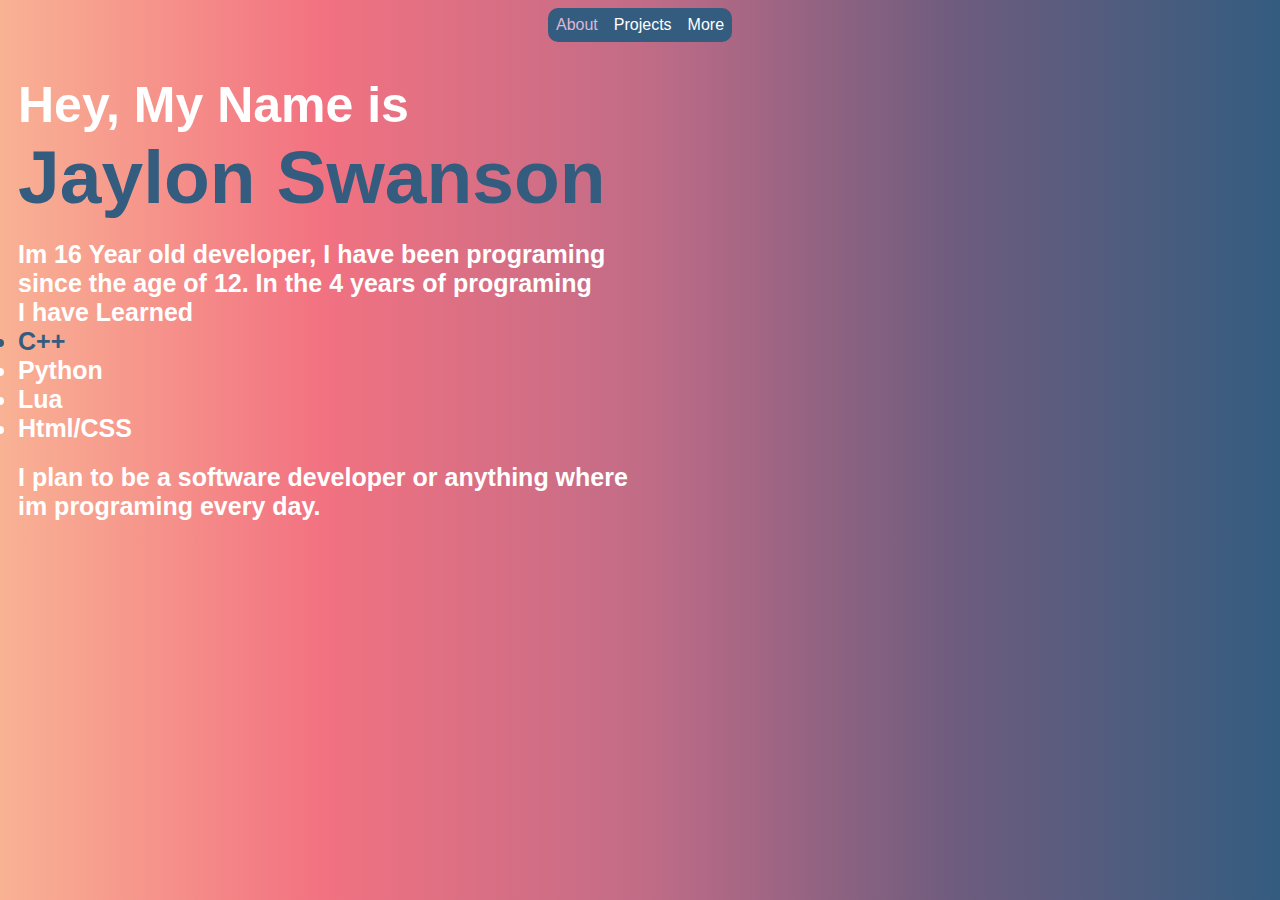
<file: index.html>
<!DOCTYPE html>
<html>
  <link href = "style.css" rel = "stylesheet">
<head>
  <title>Page Title</title>
</head>
<body>
<div class="navbar">
  <ul>
    <li><a href="index.html" id = "about_nav">About</a></li>
    <li><a href="Projects.html">Projects</a></li>
    <li><a href="">More</a></li>
  </ul>
</div>
<h1 style = "margin-bottom: 0px;">Hey, My Name is </h1>
<h1 style="font-size: 75px; color: #345C7F; margin-top: 0px; margin-bottom: 0px;">Jaylon Swanson</h1>
<h2 style="margin-top: 20px;"> Im 16 Year old developer, I have been programing <br> since the age of 12. In the 4 years of programing<br> I have Learned<br></p2>

  <li style="color: #345C7F;">C++</li>
  <br>
  <li>Python</li>
  <br>
  <li>Lua</li>
  <br>
  <li>Html/CSS</li>
  <br>
<h2 style="margin-top: 20px;">I plan to be a software developer or anything where<br> im programing every day.</p2>

<script>
  if (location.href.includes("index.html")){
    document.getElementById("about_nav").style.color = "#DCB6D5"
    
  }
</script>
</body>
</html>
</file>
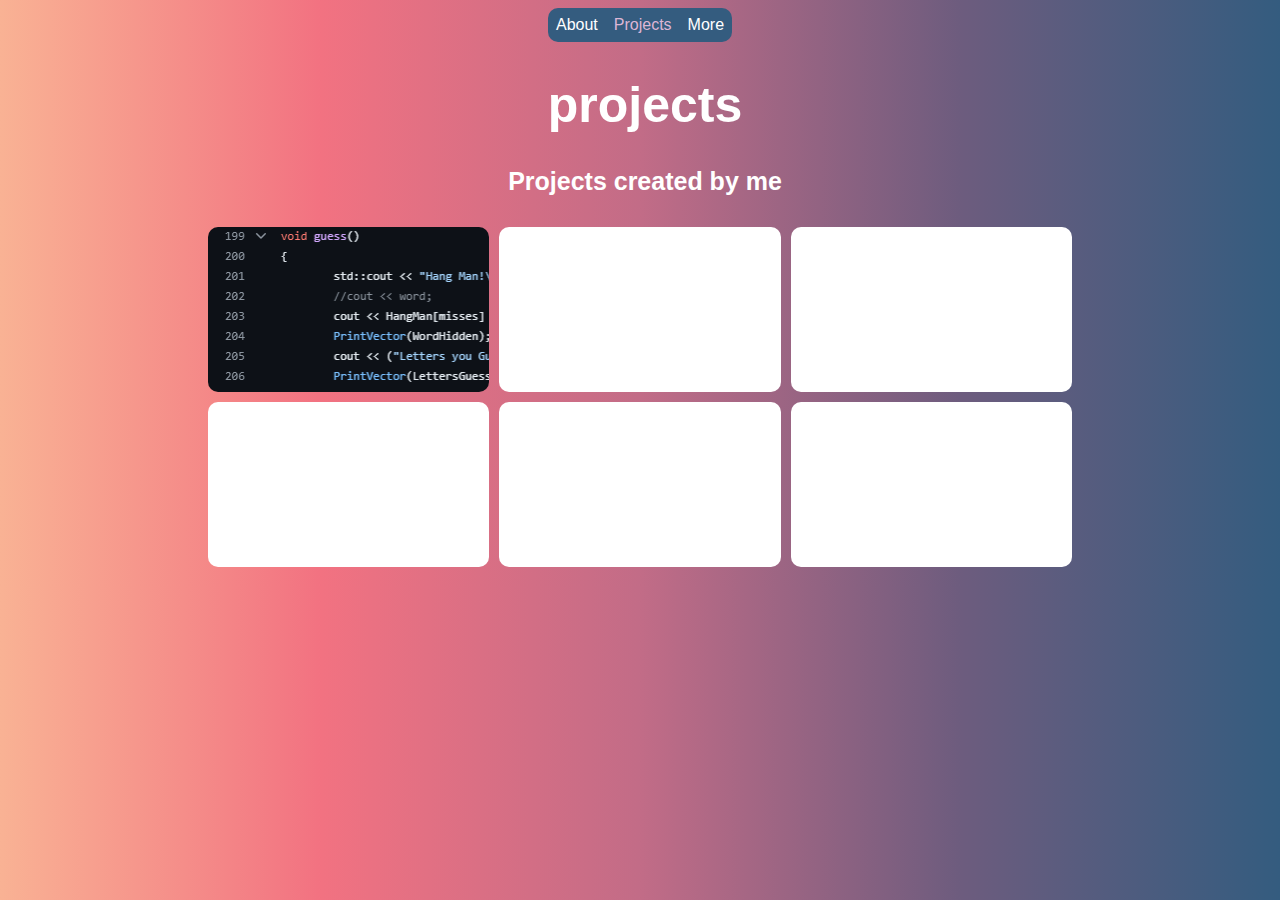
<file: Projects.html>
<!DOCTYPE html>
<html>
  <link href = "style.css" rel = "stylesheet">
<head>
  <title>Page Title</title>
</head>
<body>
  <div class="navbar">
    <ul>
      <li><a href="index.html" id = "about_nav">About</a></li>
      <li><a href="Projects.html" id = "projects_nav">Projects</a></li>
      <li><a href="">More</a></li>
    </ul>
  </div>

 <h1 style="text-align: center;">projects</h1>
 <h2 style="text-align: center;">Projects created by me</h2>
  
 <div style="display: flex; align-items: center; justify-content: center;">
  <table>
    <tr> 
      <td style="background-image: url('hangmancode.PNG');" class="animate-cell">Hang Man<br>(C++)</td>
      <td class="animate-cell">PROJECT 2</td>
      <td class="animate-cell">PROJECT 3</td>
    </tr>

    <tr> 
      <td class="animate-cell">PROJECT 4</td>
      <td class="animate-cell">PROJECT 5</td>
      <td class="animate-cell">PROJECT 6</td>
    </tr>
    
  </table>
</div>
 <script>
    if (location.href.includes("Projects.html")){
      document.getElementById("projects_nav").style.color = "#DCB6D5"
      
    }

    const animateCells = document.querySelectorAll('.animate-cell');

    animateCells.forEach(cell => {
      cell.addEventListener('click', () => {
        cell.classList.toggle('zoomed');
        location.href = "Project1.html";
      });
    });
</script>
</body>
</html>
</file>
<file: style.css>
body {
    font-family: Arial;
    background-image: linear-gradient(to right, #F9B294 , #F27281, #C26C87, #6D5C7E, #345C7F);
  }
  
  h1 {
    color: white;
    text-align: left;
    padding-left: 10px;
    font-size: 50px;
  }
  h2 {
    color: white;
    text-align: left;
    padding-left: 10px;
    font-size: 25px;
  }
  
  p {
    color: white;
    font-family: Arial;
    font-size: 20px;
  }


  ul {
    list-style-type: none;
    width: fit-content;
    
    margin: 0;
    padding:0;
    overflow: hidden;
    border-radius: 10px;
  }
  
  li {
    float: left;
  }
  
  li a {
    display: block;
    padding: 8px;
    text-align: center;
    background-color: #345C7F;
    color: white;
    text-decoration: none;
  }

  li a:hover {

    color: #CEC2FF;
  }

.navbar {
  display: flex;
  justify-content: center;
  align-items: center;
  text-align: center;
}
table {
  width: 70%;
  border-spacing: 10px;
}

td {
  width: 20%;
  height: 125px;
  padding: 20px;
  border-radius: 10px;
  border: 0px solid white;
  background-color: white;
  text-align: center;
  margin: 10px;
  font-size: 0px;


}

td:hover {
  width: 20%;
  height: 125px;
  padding: 20px;
  border-radius: 10px;
  border: 0px solid white;
  background-color: white;
  text-align: center;
  margin: 10px;

  animation: fontanimte 1s forwards;
  color: white;
}

@keyframes fontanimte {
  from {font-size: 0px;}
  to {font-size: large;}
}



.ProjectThumbNail {
  display: flex;
  width: 20%;
  height: 125px;
  padding: 1px;
  border-radius: 10px;
  border: 1px solid white;
  background-color: white;
  margin: 10px;
}



.ClearLink {
  text-decoration: none;
  color: black;
}

.animate-cell {
  transition: transform 0.5s ease-in-out;
}

.animate-cell:hover {
  transform: scale(1.2);
}

.animate-cell.zoomed {
  transform: scale(2); /* zoom in effect */
}


.animated-text {
  animation: fadeIn 2s;
}
</file>
